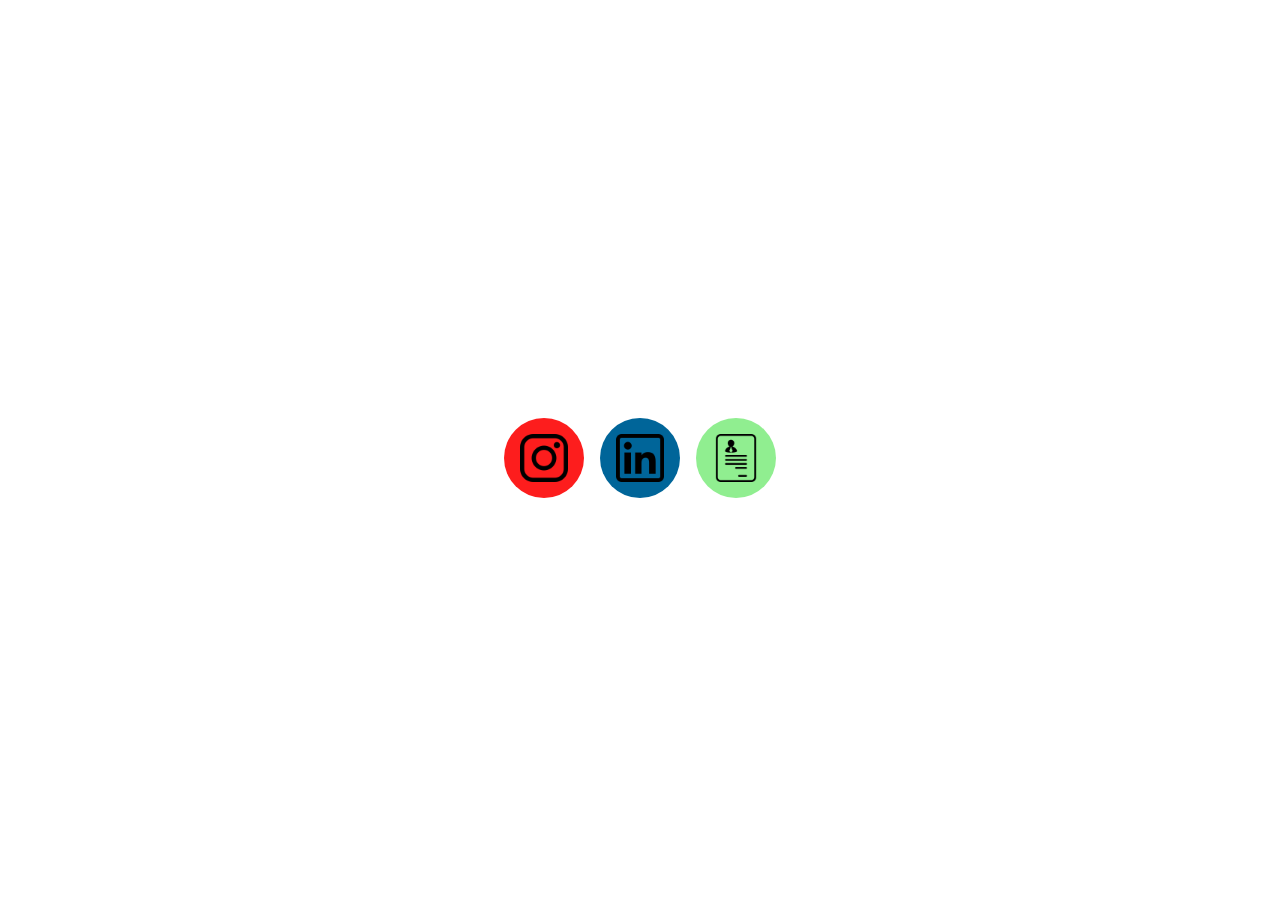
<file: e.html>
<html lang="en">
<head>
	<meta charset="UTF-8">
	<title>Document</title>
	<link rel="stylesheet" href="e.css">
	<script src="e.js"></script>
</head>

<body>
        <div class="social-icons">
                
                <a class="social-icon social-icon--instagram" href="https://www.instagram.com/shp.jpg/">
                  <i class="fa fa-instagram"></i>
                  <div class="tooltip">Instagram</div>
                </a>
                <a class="social-icon social-icon--linkedin" href="https://www.linkedin.com/in/srihp/">
                        
                  <i class="fa fa-linkedin"></i>
                  <div class="tooltip">LinkedIn</div>
                </a>
                <a class="social-icon social-icon--facebook" href="Resume.pdf" download>
                  <i class="fa fa-facebook"></i>
                  <div class="tooltip">Resume</div>
                </a>
              </div>

</body>
        
        
</html>
</file>
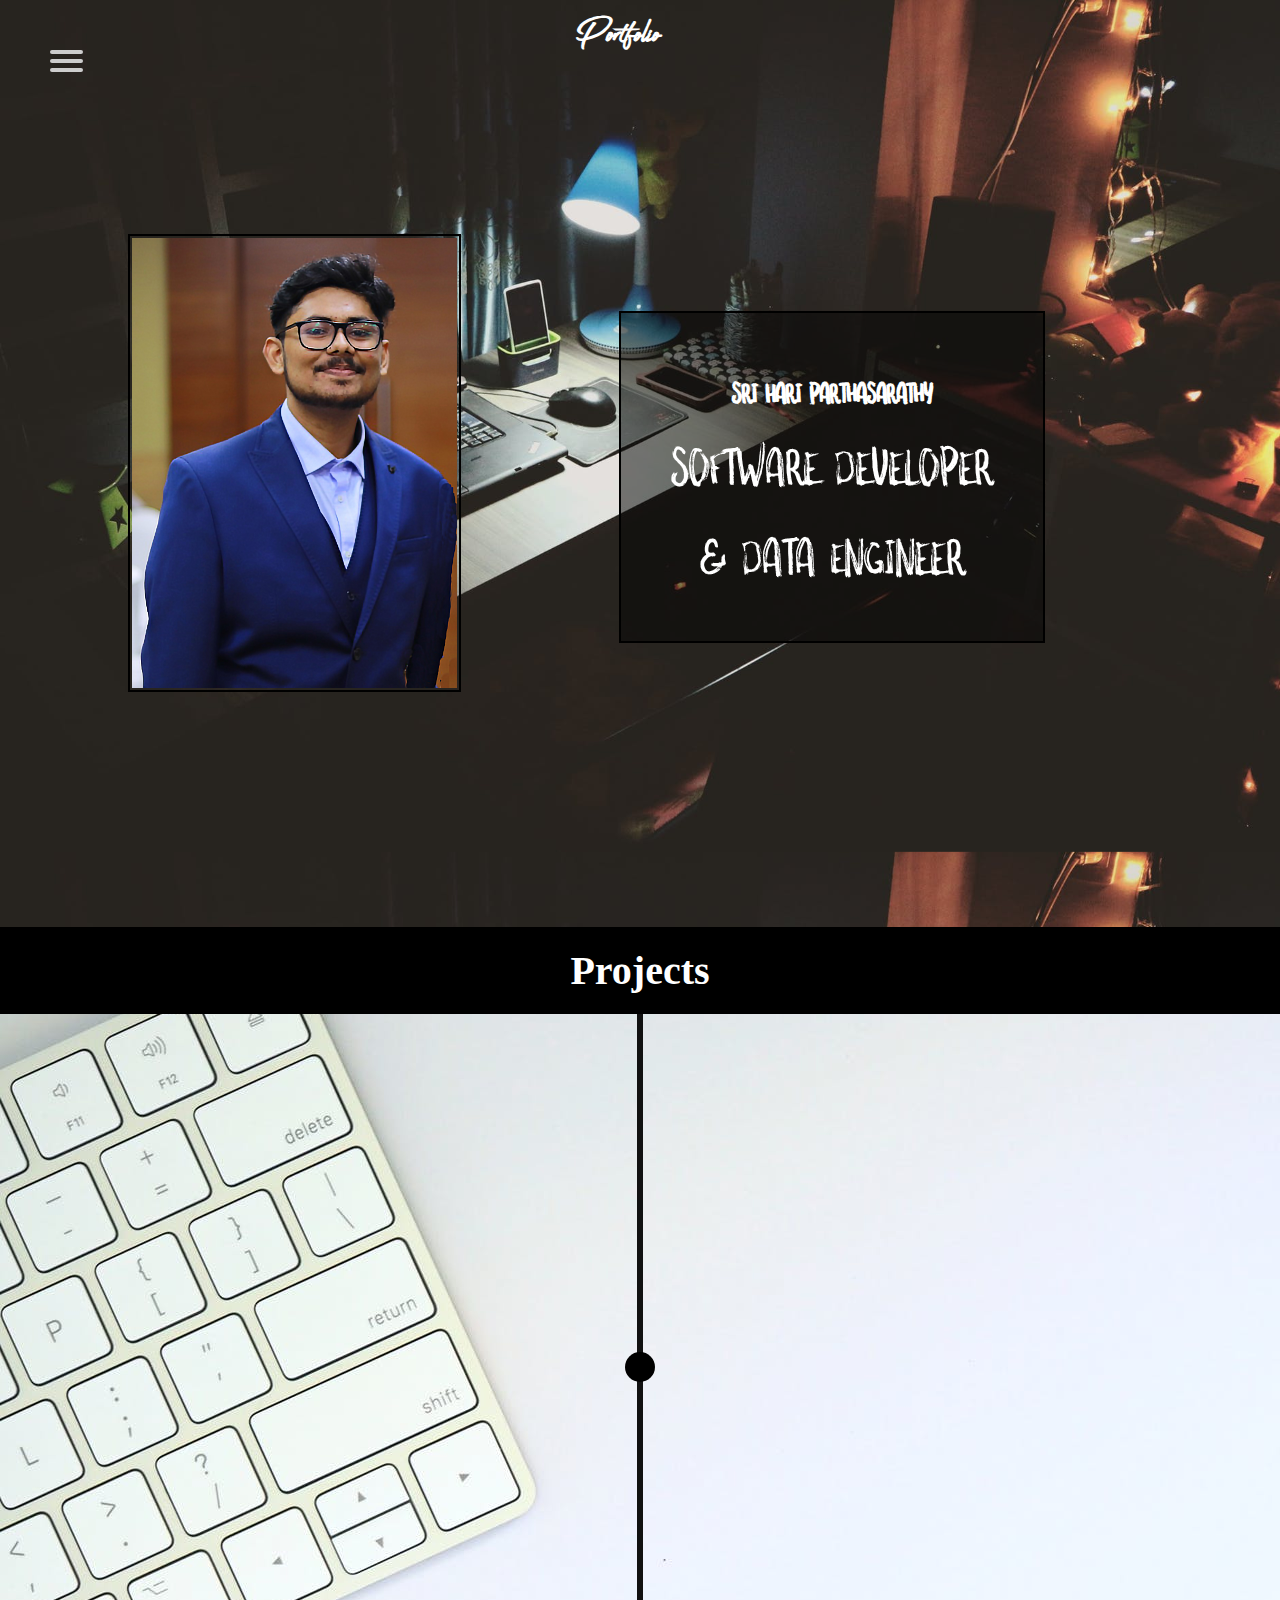
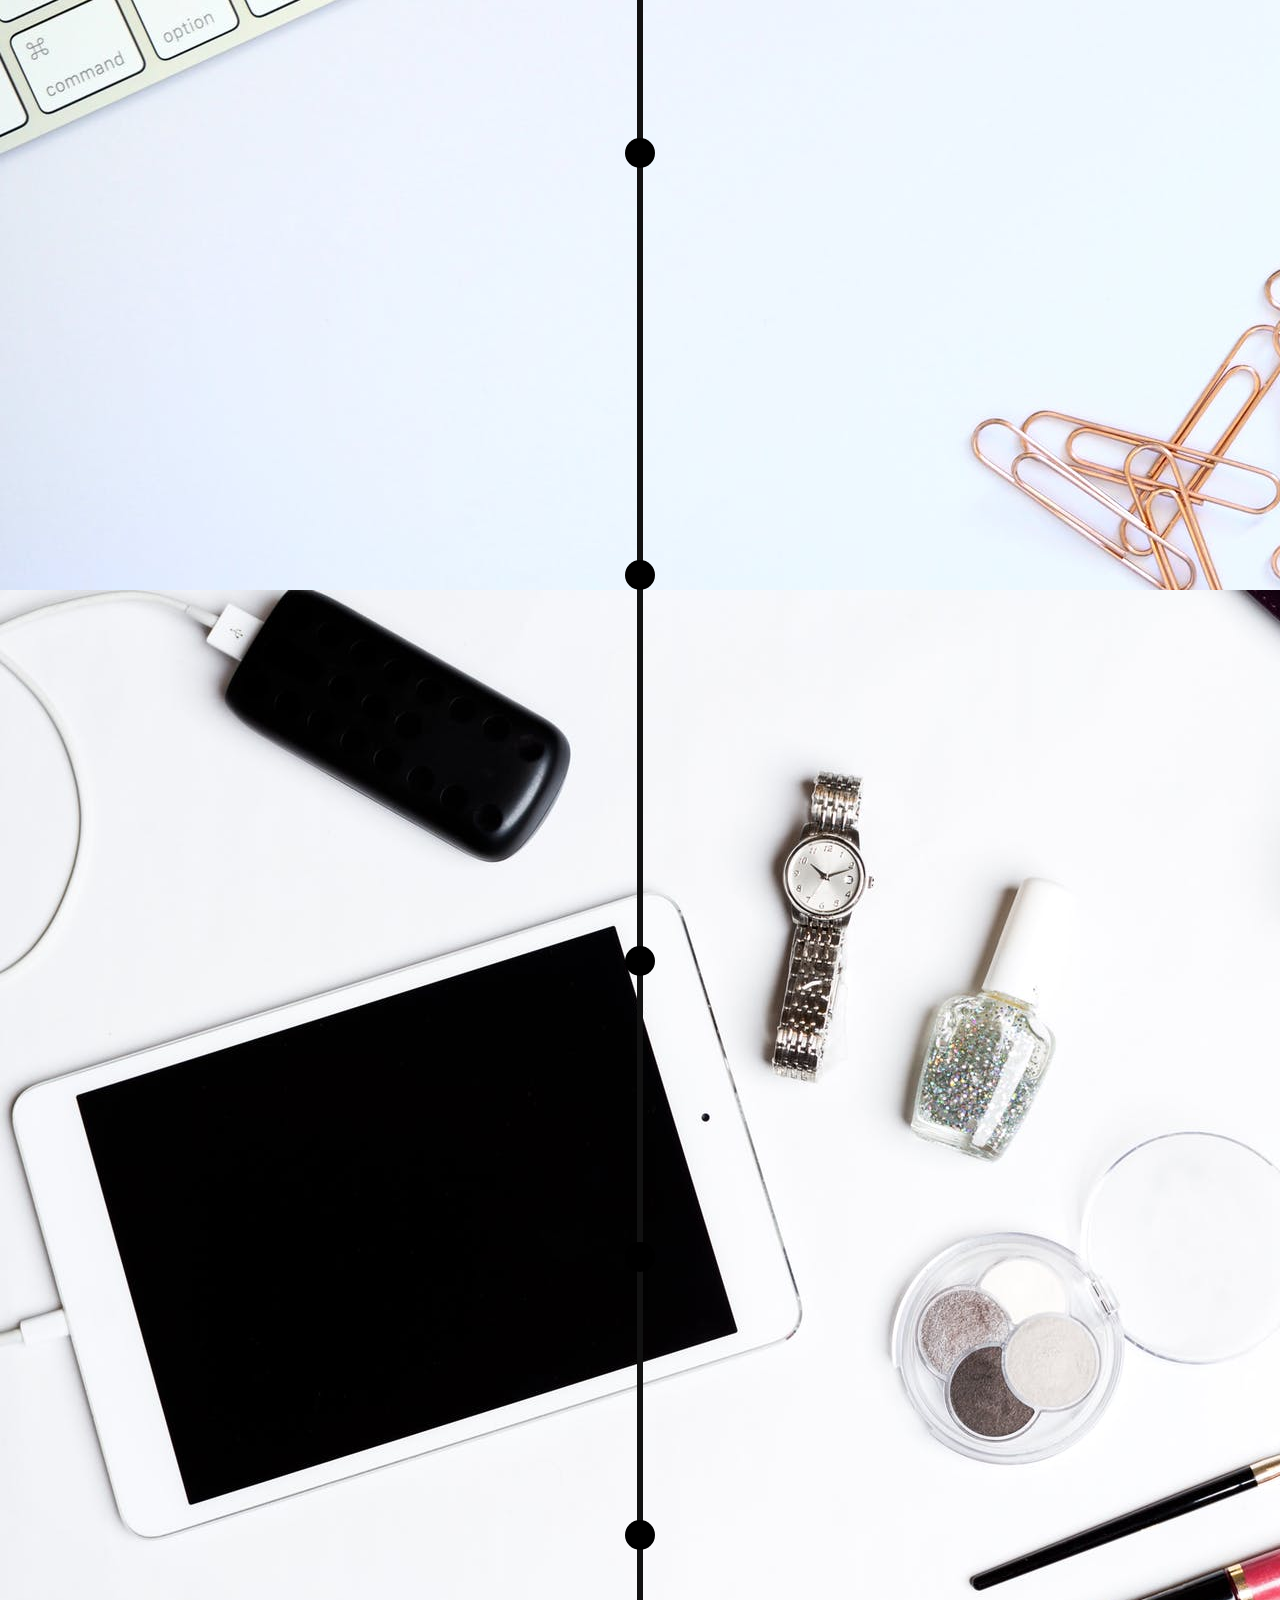
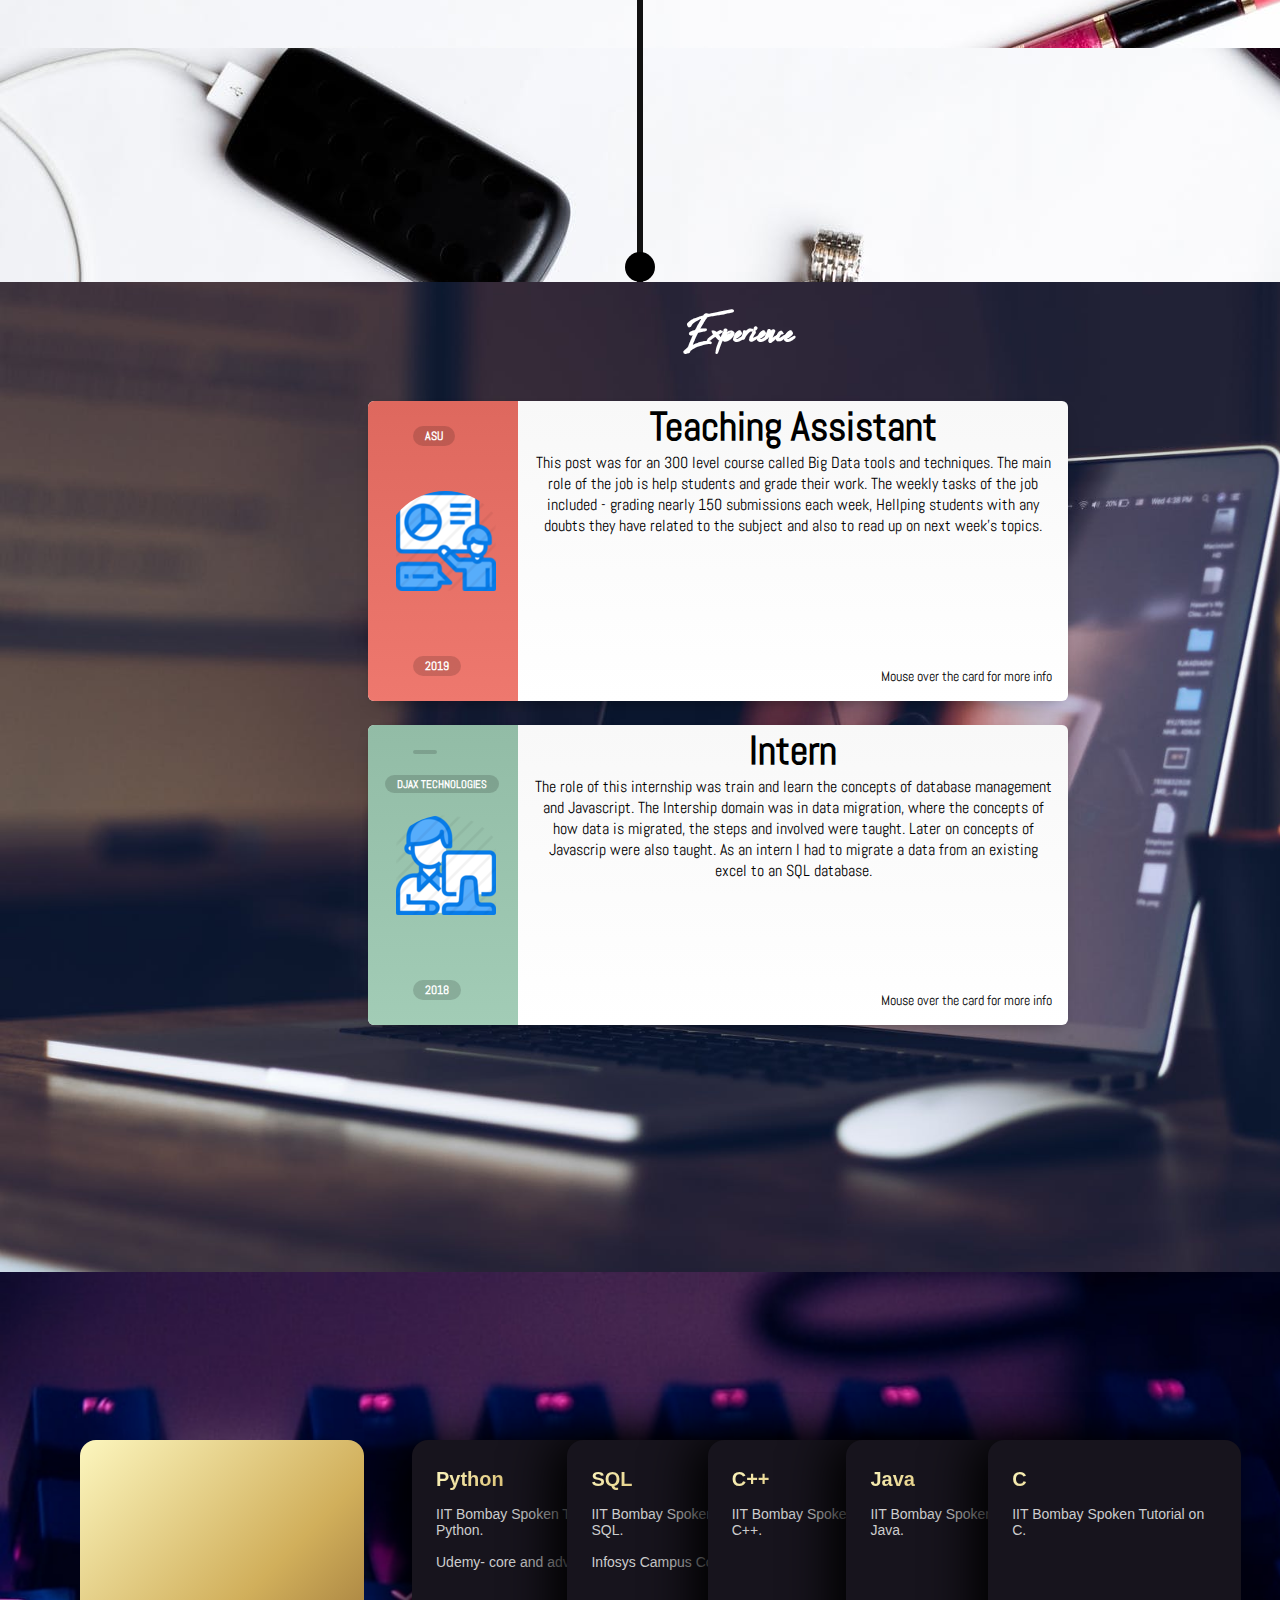
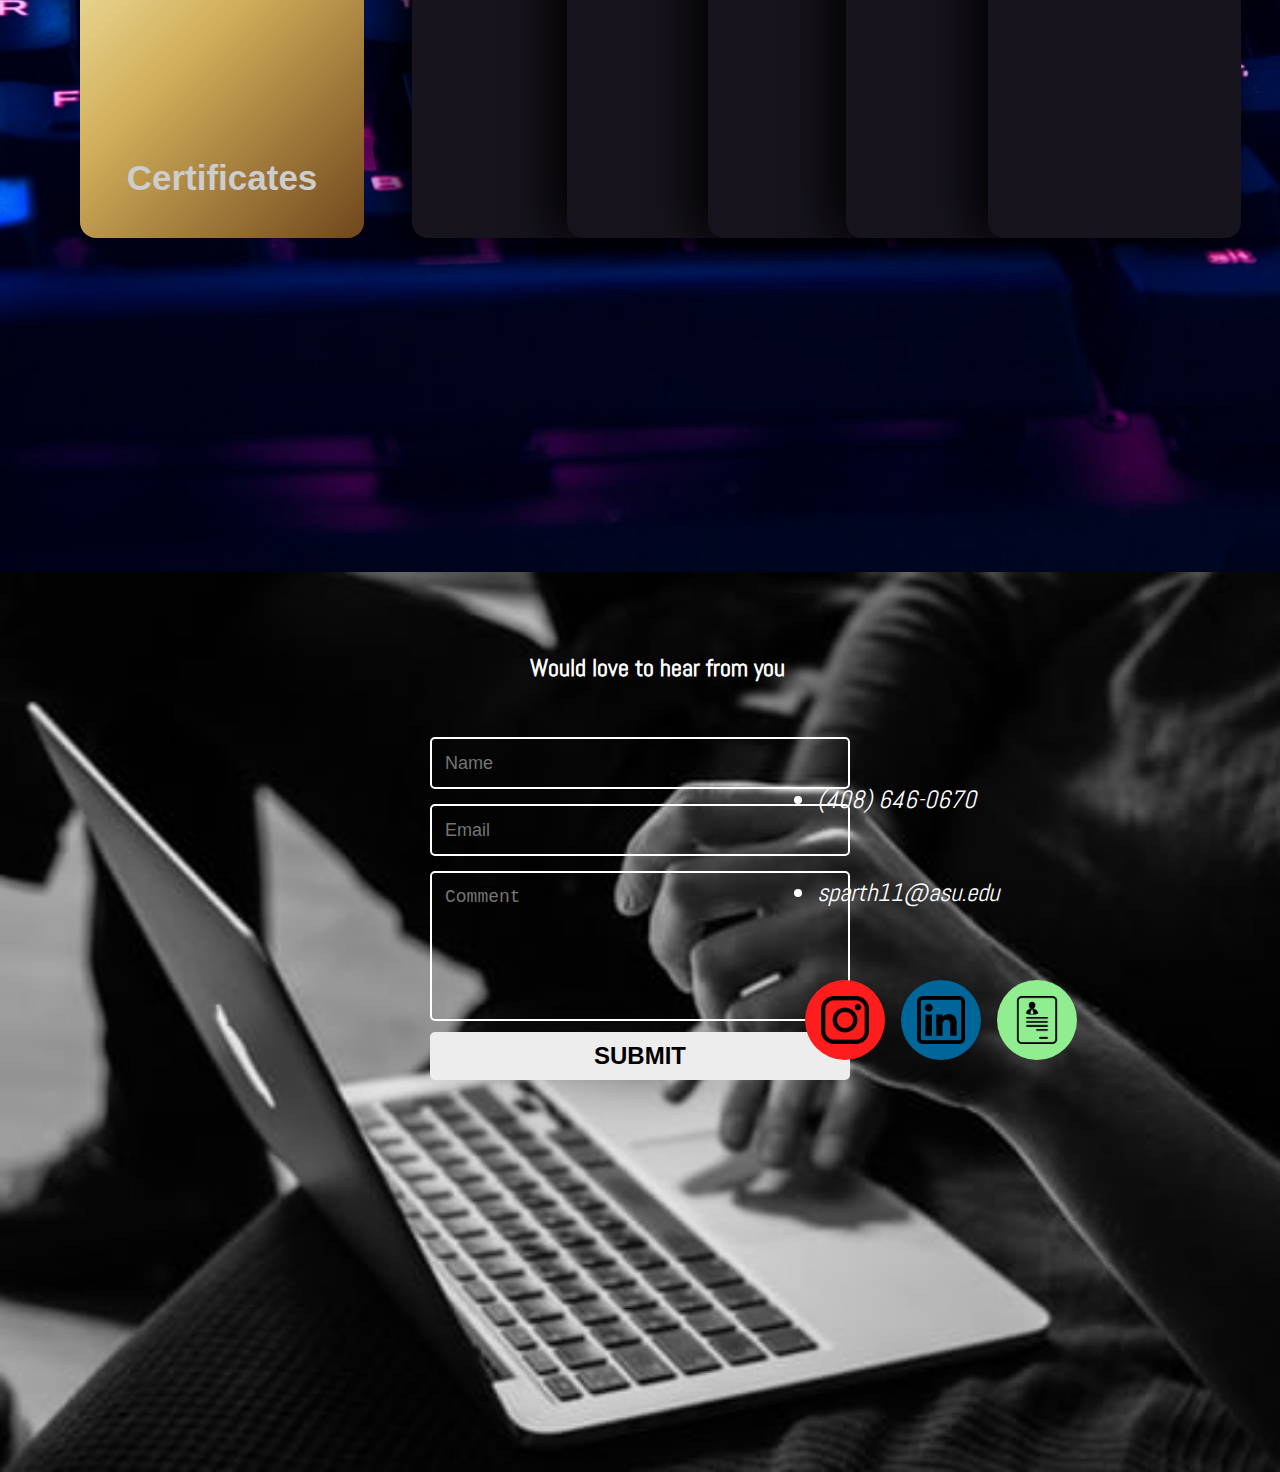
<file: second.html>
<html lang="en">
<head>
	<meta charset="UTF-8">
	<title>Document</title>
	<link rel="stylesheet" href="home.css">
	<script src="home.js"></script>
</head>

<body> 

	<div id=home>
		<nav role="navigation">
				<div id="menuToggle">
				  <!--
				  A fake / hidden checkbox is used as click reciever,
				  so you can use the :checked selector on it.
				  -->
				  <input type="checkbox" />
				  
				  <!--
				  Some spans to act as a hamburger.
				  
				  They are acting like a real hamburger,
				  not that McDonalds stuff.
				  -->
				  <span></span>
				  <span></span>
				  <span></span>
				  
				  <!--
				  Too bad the menu has to be inside of the button
				  but hey, it's pure CSS magic.
				  -->
				  <ul id="menu">
					<a href="#home" id=h>Home</a>
					<a href="#projects" id=p1>Projects</a>
					<a href="#experience" id=p2>Experience</a>
					<a href="#Certificates" id=c2>Certificates</a>
					<a href="#Contact" id=c>Contact</a>
	
				  </ul>
				</div>
			  </nav>

	<div id="logo">
			<h1> Portfolio</h1>
		</div>

	<div id=bg>
		
	</div>
  <section class="page1">
	  
	  		<div class=potrait>
				  <img src="potrait.jpg">
			  </div>
			<div class="details">
			<h1 class="m1">Sri Hari Parthasarathy</h1>
				<p class= "sub1">Software Developer<br>& Data Engineer
          	  	</p>	
			</div>
			
		</section>
		<div id="log">
		
		</div>
	</div>

	<div id="projects">

	<section class="intro">
		<div class="container">
			<h1>Projects </h1>
		</div>
	</section>

				<section class="timeline">
						<ul>
						  <li>
							<div> 
							  <b><u>Data Analysis Project</b></u>&nbsp;(2019)<br><br>
							  Done using: AWS' EMR, AWS' S3 & Tableau.<br><br>
							  Aim : To process a large data set using cloud technologies.<br><br>
							  Description : Downloaded a dataset of nearly 1.6 GB on the staticstics of bike riders in chicago. 
							  Uploaded this dataset into S3 and processed it using the EMR cluster. Once the result was available, 
							  it was visulaized by using Tableau.<br><br>
							  Knowledge gained : <br>
							  1) Concepts of AWS.<br>
							  2) Operating on S3 storage.<br>
							  3) Operating on EMR cluster.<br>
							  4) Operating on Tableau.
							

							</div>
						  </li>
						  <li>
							<div>
									<b><u>Solar panel performance project</b></u>&nbsp;(2019)<br>
									Done using: Python and Excel.<br><br>
							  		Aim : To process the test result of solar module and find its performance metrics.<br><br>
									  Description : Once the solar module is tested in the lab, a set of curves are obtained. The curves are then converted
									  into an excel workbook. Using Python's Pandas library the excel is read and the values are retrived which are later
									  processed using the sklearn and numpy libraries. A UI was built using the tkinter library.<br><br>
							  		Knowledge gained : <br>
							  		1) Data processing using Python.<br>
							  		2) Using Sklearn and Numpy.<br>
							  		3) Using Pandas.<br>
							  		4) Developing UI in python using tkinter.

							</div>
						  </li>
						  <li>
							<div>
									<b><u>Kidney stone prediction project</b></u>&nbsp;(2019)<br>
									Done using: Python.<br><br>
							  		Aim : To process a medical dataset, to train the system to predict kideny problems in new patients.<br><br>
									  Description : A medical dataset of many patients were fed using the pandas library to train the system. 
									  Initially the dataset is normalised and then the data is used to train the system using the sklearn modules.
									  Once normalised the system is tested with the remaining dataset. Post this, when a new user data is provided to the system, 
									  the system is capable of predicting weather the new patient will have a kidney stone or not. This is visualized using libraries such
									  as seaborn, pyplot.<br><br>
							  		Knowledge gained : <br>
							  		1) Machine Learning using Python.<br>
							  		2) Using Sklearn and Numpy.<br>
							  		3) Using Pandas.<br>
							  		4) Using Seaborn.

							</div>
						  </li>
				<div id = second>
						  <li>
							<div>
									<b><u>Online Travel Project</b></u>&nbsp;(2018)<br>
									Done using: HTML5, CSS3, JavaScript and PHP.<br><br>
							  		Aim : To develop an online webiste to host content related to travellers.<br><br>
									  Description : Developed a HTML webiste that hosted photos and content, that allowed user interaction
									  in the form of comments. PHP functions were used to make the website run dynamically by having a user and
									  an admin login page. that updated the comments dynamically. CSS was used for styling the web page, JavaScript
									  was used to provide enhanced functionallities. <br><br>
							  		Knowledge gained : <br>
							  		1) Building webpages.<br>
							  		2) Using HTML5<br>
							  		3) Using CSS3<br>
									4) Using PHP<br>
									5) Using JavaScript
  
							</div>
						  </li>
						  <li>
							<div>
									<b><u>Bank Management Project</b></u>&nbsp;(2017)<br>
									Done using: Python and SQLite.<br><br>
							  		Aim : To develop an application that replicates the function of a bank.<br><br>
									  Description : Developed a Python application that allowed the user to access and perform process on their accounts
									  which were then shown in the back-end database. The functionalities of the database were done through SQLite. <br><br>
							  		Knowledge gained : <br>
							  		1) Developing in Python<br>
							  		2) Using SQLite<br>

							</div>
						  </li>
						  <li>
							<div>

							  <b><u>Olympic Ring Animation Project</b></u>&nbsp;(2017)<br>
							  		Done using: Opengl and C.<br><br>
							  		Aim : To develop an animation in C.<br><br>
									Description : Developed an animation of an olympic ring using C and the Opengl libraries.
									All the ring properties were done using Opengl <br><br>
									Knowledge gained : <br>
							  		1) Developing in C<br>
							  		2) Using Opengl<br>
							  

							</div>
						  </li>
						  <li>
							<div>

							  <b><u>Movie Database Management</b></u>&nbsp;(2017)<br>
							  Done using: C++ and SQLite<br><br>
							  		Aim : To develop an application that allows the user to interact with a back-end database<br><br>
									  Description : Developed a C++ application that allowed the user to access the database, perform operations on the 
									  data such as Enter new data, Update existing data, View data, Delete existing data and so on. The back-end database was 
									  developed using SQLlite. <br><br>
							  		Knowledge gained : <br>
							  		1) Developing in C++<br>
							  		2) Using SQLite<br>

							</div>
						  </li>
						</div>	
						  
	        </ul>
			</section>
		</p>
	
	</div>

	
	<div id="experience">
		<h1 id=exp>Experience</h1>

		<div class="center">

			<div class="card">
				<div class="additional">
					<div class="user-card">
						<div class="level center">
							ASU
						</div>
						<div id=i1><img src="ta.png"></div>
						<div class="points center">
							2019
						</div>
						  
					</div>
					<div class="more-info">
						<h1>Teaching Assistant</h1>
						<div class="coords">
							<span>Arizona State University<br>Currently Working</span>
						  </div>
						  <div class="coords">
							<span>Mesa, USA</span>
						  </div>
						  <div>
								<br><div id= kg2>Knowledge gained : </div><div id=desc2>Big Data Processing and Analysis and Mangement skills</div>
								<br><div id= kg3>Domain : </div><div id=desc3>Big Data</div>
							</div>
						</div>
					  </div>
					  <div class="general">
						<h1>Teaching Assistant</h1>
						<p> This post was for an 300 level course called Big Data tools and techniques. The main role of the job is help students 
							and grade their work. The weekly tasks of the job included - grading nearly 150 submissions each week, Hellping students with
							any doubts they have related to the subject and also to read up on next week's topics.
			
						</p>
						<span class="more">Mouse over the card for more info</span>
					  </div>
					</div>
				  
					<div class="card green">
					  <div class="additional">
						<div class="user-card">
						  <div class="level center">
							<div id=dj>Djax Technologies</div>
						  </div>
						  <div id=i2><img src="intern.png"></div>
						  <div class="points center">
							2018
						  </div>
					</div>
						<div class="more-info">
						  <h1>Intern</h1>
						  <div class="coords">
							<span>Djax Technologies <br> July 2018 - August 2018</span>
						  </div>
						  <div class="coords">
							
							<span>Bangalore,India</span>
						  </div>
						  <div>
							  <br><div id= kg>Knowledge gained : </div><div id=desc>Data Migration</div>
							  <br><div id= kg1>Domain : </div><div id=desc1>Database Management and Javascript</div>
						  </div>
						</div>
					  </div>
					  <div class="general">
						<h1>Intern</h1>
						<p>The role of this internship was train and learn the concepts of database management and Javascript. The Intership domain
							was in data migration, where the concepts of how data is migrated, the steps and involved were taught. Later on concepts of Javascrip
							were also taught. As an intern I had to migrate a data from an existing excel to an SQL database.
						</p>
						<span class="more">Mouse over the card for more info</span>
					  </div>
					</div>
				  
				</div>
				  
				  
	</div>

	<div id="Certificates">

		<div class="row">
							<div class="section-categories">
						
							<header class="categories-header">
								<h1>
									 Certificates
								</h1>
						
						
							</header>
						
							<div class="mini-card-grid">

									<div class="mini-card">
											<div class="mini-card-title">
								
												<h2 class="">
													Python
												</h2>
											</div>
								
											<div class="mini-card-description">
												IIT Bombay Spoken Tutorial on Python.<br><br>
												Udemy- core and advanced python.
											</div>
										</div>
						
								<div class="mini-card">
										<div class="mini-card-title">
						
											<h2 class="">
												SQL
											</h2>
										</div>
						
										  <div class="mini-card-description">
											  IIT Bombay Spoken Tutorial on SQL.<br><br>
											  Infosys Campus Connect Program.
										  </div>
								</div>
						
								<div class="mini-card">
									<div class="mini-card-title">
						
										<h2 class="">
											C++
										</h2>
									</div>
						
									<div class="mini-card-description">
										IIT Bombay Spoken Tutorial on C++.
									</div>
								</div>
						
								<div class="mini-card">
									<div class="mini-card-title">
						
										<h2 class="">
											Java
										</h2>
									</div>
						
									<div class="mini-card-description">
										IIT Bombay Spoken Tutorial on Java.
									</div>
								</div>

								<div class="mini-card">
										<div class="mini-card-title">
							
											<h2 class="">
												C
											</h2>
										</div>
							
										<div class="mini-card-description">
											IIT Bombay Spoken Tutorial on C.<br><br>
											
										</div>
									</div>
						
								
						
							</div>
						
						</div>
						
						</div>
					
		
		</div>

		<div id="Contact">
			<div id=cd>
				<h2>
					Would love to hear from you
				</h2>
				
			</div>
			<br><br><br><br>	
			<form action="POST" data-netlify="true">      
				<input name="name" type="text" class="feedback-input" placeholder="Name" />   
				<input name="email" type="text" class="feedback-input" placeholder="Email" />
				<textarea name="text" class="feedback-input" placeholder="Comment"></textarea>
				<input type="submit" value="SUBMIT"/>
			</form>

			<div id="cl">
			<ul class="contact-list">
               
                <br><br>
                <li class="list-item"><i class="fa fa-phone fa-2x"><span class="contact-text phone"><a href="tel:1-408-646-0670" title="Give me a call">(408) 646-0670</a></span></i></li>
                <br><br>
                <li class="list-item"><i class="fa fa-envelope fa-2x"><span class="contact-text gmail"><a href="mailto:sparth11@email.asu.edu" title="Send me an email">sparth11@asu.edu</a></span></i></li>
                
			</ul>
			<br><br>
			<div class="social-icons">
                
                <a class="social-icon social-icon--instagram" href="https://www.instagram.com/shp.jpg/">
                  <i class="fa fa-instagram"></i>
                  <div class="tooltip">Instagram</div>
                </a>
                <a class="social-icon social-icon--linkedin" href="https://www.linkedin.com/in/srihp/">
                        
                  <i class="fa fa-linkedin"></i>
                  <div class="tooltip">LinkedIn</div>
                </a>
                <a class="social-icon social-icon--facebook" href="Resume.pdf" download>
                  <i class="fa fa-facebook"></i>
                  <div class="tooltip">Resume</div>
                </a>
              </div>

		
	</div>


	</body>
</html>
</file>
<file: e.css>
/* Demo */
body {
  display: flex;
  align-items: center;
  justify-content: center;
  min-height: 100vh;
}
/* Color Variables */
/* Social Icon Mixin */
/* Social Icons */
.social-icons {
  display: flex;
}
.social-icon {
  display: flex;
  align-items: center;
  justify-content: center;
  position: relative;
  width: 80px;
  height: 80px;
  margin: 0 0.5rem;
  border-radius: 50%;
  cursor: pointer;
  font-family: "Helvetica Neue", "Helvetica", "Arial", sans-serif;
  font-size: 2.5rem;
  text-decoration: none;
  transition: all 0.15s ease;
}
.social-icon:hover {
  color: #fff;
}
.social-icon:hover .tooltip {
  visibility: visible;
  opacity: 1;
  transform: translate(-50%, -150%);
}
.social-icon:active {
  box-shadow: 0px 1px 3px rgba(0, 0, 0, 0.5) inset;
}
.social-icon--linkedin {
  background: #006599;
  background-image: url("ln.png");
  background-size: 60%;
  background-position: center;
  background-repeat: no-repeat;
  color: #fff;
}
.social-icon--linkedin .tooltip {
  background: #006599;
  color: currentColor;
}
.social-icon--linkedin .tooltip:after {
  border-top-color: #006599;
}

.social-icon--facebook {
  background: lightgreen;
  background-image: url("re.png");
  background-size: 60%;
  background-position: center;
  background-repeat: no-repeat;
  color: #fff;
}
.social-icon--facebook .tooltip {
  background: lightgreen;
  color: currentColor;
}
.social-icon--facebook .tooltip:after {
  border-top-color: lightgreen; 
}
.social-icon--instagram {
  background:#FD1D1D;
  background-image: url("in.png");
  background-size: 60%;
  background-position: center;
  background-repeat: no-repeat;
  color: #fff;
}
.social-icon--instagram .tooltip {
  background: #FD1D1D;
  color: currentColor;
}
.social-icon--instagram .tooltip:after {
  border-top-color: #FD1D1D ;
}

.social-icon i {
  position: relative;
  top: 1px;
}
/* Tooltips */
.tooltip {
  display: block;
  position: absolute;
  top: 0;
  left: 50%;
  padding: 0.8rem 1rem;
  border-radius: 40px;
  font-size: 0.8rem;
  font-weight: bold;
  opacity: 0;
  pointer-events: none;
  text-transform: uppercase;
  transform: translate(-50%, -100%);
  transition: all 0.3s ease;
  z-index: 1;
}
.tooltip:after {
  display: block;
  position: absolute;
  bottom: 1px;
  left: 50%;
  width: 0;
  height: 0;
  content: "";
  border: solid;
  border-width: 10px 10px 0 10px;
  border-color: transparent;
  transform: translate(-50%, 100%);
}
</file>
<file: home.css>
@import url(https://fonts.googleapis.com/css?family=Montserrat:400,700);

@font-face{
	src:url('somethingwild-Regular.ttf');
	font-family: 'custom';

}
@font-face{
	src:url('Abuget.ttf');
	font-family: 'custom1';

}
@font-face{
	src:url('Abel-Regular.ttf');
	font-family: 'abel';

}

*{
	margin: 0px;
	padding: 0px;
}

body {
	font-family: custom;
	background-image: url(background.jpg);
  background-size: cover;
  
}
#logo
{
	position: absolute;
	top:0%;
	right:0%;
	font:25px;
	color: White;
}

body
{
  margin: 0;
  padding: 0;
  
  /* make it look decent enough */
  background: #232323;
  color: #cdcdcd;
  font-family: "Avenir Next", "Avenir", sans-serif;
}

#home
{
  background-image: url(background.jpg);
  background-size: 100%;
	  display: block;
    position: relative;
    color: black;
    overflow: hidden;
    z-index: 1;
    overflow: hidden;
}
#menuToggle
{
  display: block;
  position: relative;
  top: 50px;
  left: 50px;
  
  z-index: 1;
  
  -webkit-user-select: none;
  user-select: none;
}

#menuToggle a
{
  text-decoration: none;
  color: #232323;
  
  transition: color 0.3s ease;
}

#menuToggle a:hover
{
  color: tomato;
}


#menuToggle input
{
  display: block;
  width: 40px;
  height: 32px;
  position: absolute;
  top: -7px;
  left: -5px;
  
  cursor: pointer;
  
  opacity: 0; 
  z-index: 2; 
  
  -webkit-touch-callout: none;
}

#menuToggle span
{
  display: block;
  width: 33px;
  height: 4px;
  margin-bottom: 5px;
  position: relative;
  
  background: #cdcdcd;
  border-radius: 3px;
  
  z-index: 1;
  
  transform-origin: 4px 0px;
  
  transition: transform 0.5s cubic-bezier(0.77,0.2,0.05,1.0),
              background 0.5s cubic-bezier(0.77,0.2,0.05,1.0),
              opacity 0.55s ease;
}

#menuToggle span:first-child
{
  transform-origin: 0% 0%;
}

#menuToggle span:nth-last-child(2)
{
  transform-origin: 0% 100%;
}

#menuToggle input:checked ~ span
{
  opacity: 1;
  transform: rotate(45deg) translate(-2px, -1px);
  background: #232323;
}

#menuToggle input:checked ~ span:nth-last-child(3)
{
  opacity: 0;
  transform: rotate(0deg) scale(0.2, 0.2);
}

#menuToggle input:checked ~ span:nth-last-child(2)
{
  transform: rotate(-45deg) translate(0, -1px);
}

#menu
{
  position: absolute;
  width: 800px;
  height: 5%;
  margin: -100px 0 0 -50px;
  padding: 50px;
  padding-top: 125px;
  
  background: #ededed;
  list-style-type: none;
  -webkit-font-smoothing: antialiased;
  
  transform-origin: 0% 0%;
  transform: translate(-100%, 0);
  
  transition: transform 0.5s cubic-bezier(0.77,0.2,0.05,1.0);
}

#menu li
{
  padding: 10px 0;
  font-size: 22px;
}

#menuToggle input:checked ~ ul
{
  transform: none;
}

#h{
	position: absolute;
	font-family: custom1;
	font-size: 25px;
	top:38%;
	left:20%;
}

#p1{
	position: absolute;
	font-family: custom1;
	font-size: 25px;
	top:38%;
	left:30%;
}

#p2{
	position: absolute;
	font-family: custom1;
	font-size: 25px;
	top:38%;
	left:40%;
}

#c2{
	position: absolute;
	font-family: custom1;
	font-size: 25px;
	top:38%;
	left:50%;
}

#c{
	position: absolute;
	font-family: custom1;
	font-size: 25px;
	top:38%;
	left:60%;
}

#p3{
	position: absolute;
	font-family: custom1;
	font-size: 25px;
	top:38%;
	left:70%;
}

#bg{
	background-image: url(background.jpg);
    background-size: cover;
}

.page1 {
	
	-webkit-background-size: cover;
	background-size: cover;
	height: 100vh;
	position: relative;
}
.details {
	font-family: 'custom', sans-serif;
	color:white;
	position: absolute;
	top: 50%;
	left: 65%;
  transform: translate(-50%,-50%);
  font-size: 75;
	text-align: center;
	font-weight: 100;
	padding: 50px;
  border: 2px solid black;
  background: rgba(1.0, 1.0 , 1.0, 0.5);
	
}

#logo{
    position: absolute;
    font-family: custom1;
    font-size:25px;
    left:45%;
    top:10px;
	z-index: 1;
	color: White;
}



.potrait img{
	position: absolute;
	top: 23%;
	left: 10%;
	width: 50%x;
	height: 50%;
	padding: 2px;
	border: 2px solid black;
}

#projects
{
    background-image: url(projects.jpeg);
    display: block;
    font-family: desc;
    position: relative;
    top:0%;
    left:0%;
    color: white;
    width: 30vh 20vh;
    z-index: 1;
}

#experience{
    display: block;
    font-family: desc;
    position: relative;
    top:20vh;
    left:20%;
    color: black;
    width: 30vh 20vh;
    z-index: 1;
}

#first{
  color:black;
  position: relative;
  top: 20%;
  left: 20%
}




.container {
  width: 90%;
  max-width: 1200px;
  margin: 0 auto;
  text-align: center;
}

h1 {
  font-size: 2.5rem;
}


/* TIMELINE
–––––––––––––––––––––––––––––––––––––––––––––––––– */

.intro {
  background: black;
  padding: 20px 0;
}

.timeline ul li {
  list-style-type: none;
  position: relative;
  width: 6px;
  margin: 0 auto;
  padding-top: 50px;
  background: #111;
}

.timeline ul li::after {
  content: '';
  position: absolute;
  left: 50%;
  bottom: 0;
  transform: translateX(-50%);
  width: 30px;
  height: 30px;
  border-radius: 50%;
  background: inherit;
}

.timeline ul li div {
  position: relative;
  bottom: 0;
  width: 500px;
  padding: 15px;
  background: #F45B69;
}

.timeline ul li div::before {
  content: '';
  position: absolute;
  bottom: 7px;
  width: 0;
  height: 0;
  border-style: solid;
}

.timeline ul li:nth-child(odd) div {
  left: 45px;
}

.timeline ul li:nth-child(odd) div::before {
  left: -15px;
  border-width: 8px 16px 8px 0;
  border-color: transparent #F45B69 transparent transparent;
}

.timeline ul li:nth-child(even) div {
  left: -575px;
}

.timeline ul li:nth-child(even) div::before {
  right: -15px;
  border-width: 8px 0 8px 16px;
  border-color: transparent transparent transparent #F45B69;
}

.timeline ul li::after {
    background: black;
    transition: background .5s ease-in-out;
  }
   
  .timeline ul li.in-view::after {
    background: #F45B69;
  }
   
  .timeline ul li div {
    visibility: hidden;
    opacity: 0;
    transition: all .5s ease-in-out;
  }
   
  .timeline ul li:nth-child(odd) div {
    transform: translate3d(200px,0,0);
  }
   
  .timeline ul li:nth-child(even) div {
    transform: translate3d(-200px,0,0);
  }
   
  .timeline ul li.in-view div {
    transform: none;
    visibility: visible;
    opacity: 1;
  }

  #exp{
    position: relative;
    top:20;
    left:685;
    font-family: custom1;
    color:white;
    font-size: 50px;;
  }

#second{
  background-image: url(projects1.jpeg);
  overflow: hidden;
}

#experience{
  height:110%;
  width:100%;
  left:0;
  top:0;
  background-image: url(exp.jpeg);
  background-size: cover;
  overflow: hidden;
  
}

.center {
  position: absolute;
  top:50;
  left: 5%;
  
}

.card {
  width: 700px;
  height: 300px;
  background-color: #fff;
  background: linear-gradient(#f8f8f8, #fff);
  box-shadow: 0 8px 16px -8px rgba(0,0,0,0.4);
  border-radius: 6px;
  
  margin: 1.5rem;
  text-align: center;
  position: relative;
  top:45;
  left:280;
  font-family: abel;
  overflow: hidden;
}

.card h1 {
  text-align: center;
}

.card .additional {
  position: absolute;
  width: 150px;
  height: 100%;
  background: linear-gradient(#dE685E, #EE786E);
  transition: width 0.4s;
  overflow: hidden;
  z-index: 2;
}

.card.green .additional {
  background: linear-gradient(#92bCa6, #A2CCB6);
}


.card:hover .additional {
  width: 100%;
  border-radius: 0 5px 5px 0;
}

.card .additional .user-card {
  width: 150px;
  height: 100%;
  position: relative;
  float: left;
}

.card .additional .user-card::after {
  content: "";
  display: block;
  position: absolute;
  top: 10%;
  right: -2px;
  height: 80%;
  border-left: 2px solid rgba(0,0,0,0.025);
}
#dj{
  
  color: #fff;
  text-transform: uppercase;
  font-size: .95em;
  font-weight: bold;
  background: rgba(0,0,0,0.15);
  padding: 0.125rem 0.75rem;
  border-radius: 100px;
  white-space: nowrap;
  position: absolute;
  top:25;
  left:-28;
}

.card .additional .user-card .level,
.card .additional .user-card .points {
  top: 15%;
  color: #fff;
  text-transform: uppercase;
  font-size: 0.75em;
  font-weight: bold;
  background: rgba(0,0,0,0.15);
  padding: 0.125rem 0.75rem;
  border-radius: 100px;
  white-space: nowrap;
  align-self: center;
  position: absolute;
  top:25;
  left:45;
}

.card .additional .user-card .points {
  top: 85%;
}

.card .additional .user-card svg {
  top: 50%;
}

.card .additional .more-info {
  width: 300px;
  float: left;
  position: absolute;
  left: 150px;
  height: 100%;
}

.card .additional .more-info h1 {
  color: #fff;
  margin-bottom: 0;
}

.card.green .additional .more-info h1 {
  color: #224C36;
}

.card .additional .coords {
  margin: 0 1rem;
  color: #fff;
  font-size: 1rem;
}

.card.green .additional .coords {
  color: #325C46;
}

.card .additional .coords span + span {
  float: right;
}



#kg{
    position: absolute;
    top:42%;
    right:45%;
    font-size:20px;
    color: #224C36;
}
#desc{

    position: absolute;
    top:42.5%;
    left: 57%;
    font-size:17px;
    color: #325C46;

}

#kg1{
    position: absolute;
    top:62%;
    left:6%;
    font-size:20px;
    color: #224C36;
}
#desc1{

    position: absolute;
    top:62.5%;
    left: 20%;
    font-size:17px;
    color: #325C46;

}

#kg2{
    position: absolute;
    top:42%;
    right:45%;
    font-size:20px;
    color: white;
}
#desc2{

    position: absolute;
    top:42.5%;
    left: 55%;
    font-size:17px;
    color: white;

}

#kg3{
    position: absolute;
    top:72%;
    left:6%;
    font-size:20px;
    color: white;
}
#desc3{

    position: absolute;
    top:72.5%;
    left: 30%;
    font-size:17px;
    color: white;

}
.card .general {
  width: 550px;
  height: 100%;
  position: absolute;
  top: 0;
  right: 0;
  z-index: 1;
  box-sizing: border-box;
  padding: 1rem;
  padding-top: 0;
}

.card .general .more {
  position: absolute;
  bottom: 1rem;
  right: 1rem;
  font-size: 0.9em;
}


#i1 {
    border-radius:100%; 
    position: absolute;
    top:30%;
    left:10%;
    height: 125px;
    width:125px; 
	
	overflow:hidden;
	 
}

#i2 {
	border-radius:100%; 
    position: absolute;
    top:30%;
    left:10%;
    height: 125px;
    width:125px; 
	
	overflow:hidden; 
}

::after,
::before {
  -webkit-box-sizing: border-box;
  box-sizing: border-box;
}

a {
  text-decoration: none;
  color: white;
}

.row {
  max-width: 1000px;
  margin: 0 auto;
}

#certificates{
  overflow: hidden;
  width:100%;
  height:100%;
  background-image: url(certi.jpg);
  background-size:cover;
}

.categories-header {
  /* Permalink - use to edit and share this gradient: http://colorzilla.com/gradient-editor/#fcf6be+0,d1af5b+47,70461c+100 */
  background: teal;
  /* Old browsers */
  background: -moz-linear-gradient(-45deg, #fcf6be 0%, #d1af5b 47%, #70461c 100%);
  /* FF3.6-15 */
  background: -webkit-linear-gradient(-45deg, #fcf6be 0%, #d1af5b 47%, #70461c 100%);
  /* Chrome10-25,Safari5.1-6 */
  background: linear-gradient(135deg, #fcf6be 0%, #d1af5b 47%, #70461c 100%);
  /* W3C, IE10+, FF16+, Chrome26+, Opera12+, Safari7+ */
  filter: progid:DXImageTransform.Microsoft.gradient( startColorstr="#fcf6be", endColorstr="#70461c",GradientType=1 );
  /* IE6-9 fallback on horizontal gradient */
  position: relative;
  border-radius: 16px;
  padding: 32px;
  display: -webkit-box;
  display: -ms-flexbox;
  display: flex;
  -webkit-box-pack: end;
  -ms-flex-pack: end;
  justify-content: flex-end;
  -webkit-box-orient: vertical;
  -webkit-box-direction: normal;
  -ms-flex-direction: column;
  flex-direction: column;
  -webkit-box-flex: 0;
  -ms-flex: 0 0 220px;
  flex: 0 0 220px;
  margin: 48px 0;
}
.categories-header h1 {
  font-size: 35px;
  align-self: center;
  top:10;
  margin: 0 0 8px 0;
}

@media (max-width: 1200px) {
  .categories-header {
    -webkit-writing-mode: vertical-rl;
    -ms-writing-mode: tb-rl;
    writing-mode: vertical-rl;
    -webkit-transform: rotate(180deg);
    transform: rotate(180deg);
    -webkit-box-flex: 0;
    -ms-flex: 0;
    flex: 0;
    width: 110px;
    margin-right: 16px;
  }
}
.section-categories {
  -webkit-box-sizing: content-box;
  box-sizing: content-box;
  display: -webkit-box;
  display: -ms-flexbox;
  display: flex;
  width: calc(100vw - 71px);
  margin: 0 0 80px 0;
  position: relative;
  top:120;  
  left:-60;
}

@media (max-width: 1200px) {
  .section-categories {
    scrollbar-color: #201c29;
    scrollbar-width: 10px;
    width: 100%;
    padding-bottom: 32px;
    margin-bottom: 96px;
    overflow-x: scroll;
    -webkit-overflow-scrolling: touch;
    -ms-scroll-snap-points-x: repeat(250px);
    scroll-snap-points-x: repeat(250px);
    -ms-scroll-snap-type: mandatory;
    scroll-snap-type: mandatory;
  }

  .section-categories::-webkit-scrollbar {
    width: 10px;
    height: 10px;
  }

  .section-categories::-webkit-scrollbar-thumb {
    background: #201c29;
    border-radius: 10px;
    -webkit-box-shadow: inset 2px 2px 2px rgba(255, 255, 255, 0.25), inset -2px -2px 2px rgba(0, 0, 0, 0.25);
    box-shadow: inset 2px 2px 2px rgba(255, 255, 255, 0.25), inset -2px -2px 2px rgba(0, 0, 0, 0.25);
  }

  .section-categories::-webkit-scrollbar-track {
    background: linear-gradient(to right, #201c29, #201c29 1px, #17141d 1px, #17141d);
  }

  .section-categories .mini-card {
    scroll-snap-align: start;
  }
}
@media (max-width: 1200px) {
  .section-categories {
    padding-left: 0;
  }
}
.mini-card-grid {
  scrollbar-color: #201c29;
  scrollbar-width: 10px;
  
  padding: 48px;
  display: -webkit-box;
  display: -ms-flexbox;
  display: flex;
  overflow-x: scroll;
  -webkit-overflow-scrolling: touch;
}

.mini-card-grid::-webkit-scrollbar {
  width: 10px;
  height: 10px;
}

.mini-card-grid::-webkit-scrollbar-thumb {
  background: #201c29;
  border-radius: 10px;
  -webkit-box-shadow: inset 2px 2px 2px rgba(255, 255, 255, 0.25), inset -2px -2px 2px rgba(0, 0, 0, 0.25);
  box-shadow: inset 2px 2px 2px rgba(255, 255, 255, 0.25), inset -2px -2px 2px rgba(0, 0, 0, 0.25);
}

.mini-card-grid::-webkit-scrollbar-track {
  background: linear-gradient(to right, #201c29, #201c29 1px, #17141d 1px, #17141d);
}

@media (max-width: 1200px) {
  .mini-card-grid {
    overflow-x: visible;
  }
}
.mini-card {
  max-width: 300px;
  min-height: 350px;
  padding: 24px;
  border-radius: 16px;
  background: #17141d;
  -webkit-box-shadow: -16px 0 48px #000;
  box-shadow: -16px 0 48px #000;
  display: -webkit-box;
  display: -ms-flexbox;
  display: flex;
  -webkit-box-orient: vertical;
  -webkit-box-direction: normal;
  -ms-flex-direction: column;
  flex-direction: column;
  -webkit-transition: 0.2s;
  transition: 0.2s;
  margin: 0;
}
.mini-card .mini-card-description {
  padding-top: 15px;
  font-size: 14px;
}

.mini-card h2 {
  font-size: 20px;
  margin: 4px 0 auto 0;
  background: #fcf6be;
  /* Old browsers */
  background: -moz-linear-gradient(-45deg, #fcf6be 0%, #d1af5b 47%, #70461c 100%);
  /* FF3.6-15 */
  background: -webkit-linear-gradient(-45deg, #fcf6be 0%, #d1af5b 47%, #70461c 100%);
  /* Chrome10-25,Safari5.1-6 */
  background: linear-gradient(135deg, #fcf6be 0%, #d1af5b 47%, #70461c 100%);
  /* W3C, IE10+, FF16+, Chrome26+, Opera12+, Safari7+ */
  filter: progid:DXImageTransform.Microsoft.gradient( startColorstr="#fcf6be", endColorstr="#70461c",GradientType=1 );
  /* IE6-9 fallback on horizontal gradient */
  -webkit-background-clip: text;
  -webkit-text-fill-color: transparent;
  -webkit-box-decoration-break: clone;
  text-shadow: none;
}

.mini-card:not(:first-child) {
  margin-left: -130px;
}

.mini-card:focus-within,
.mini-card:hover {
  -webkit-transform: translate(0, -16px);
  transform: translate(0, -16px);
}

.mini-card:focus-within ~ .mini-card,
.mini-card:hover ~ .mini-card {
  -webkit-transform: translateX(130px);
  transform: translateX(130px);
}

@media (max-width: 1200px) {
  .mini-card {
    min-width: 220px;
  }

  .mini-card:not(:first-child) {
    margin-left: -30px;
  }

  .mini-card:hover {
    -webkit-transform: translate(0, -16px);
    transform: translate(0, -16px);
  }

  .mini-card:hover ~ .mini-card {
    -webkit-transform: translateX(30px);
    transform: translateX(30px);
  }
}
@media (max-width: 800px) {
  .mini-card {
    min-width: 190px;
  }

  .mini-card:not(:first-child) {
    margin-left: -10px;
  }

  .mini-card:hover {
    -webkit-transform: translate(0, -16px);
    transform: translate(0, -16px);
  }

  .mini-card:hover ~ .mini-card {
    -webkit-transform: translateX(10px);
    transform: translateX(10px);
  }
}

/*# sourceMappingURL=main.css.map */

#row{
  top:100;
}

#Contact{
  position: relative;
  top:20%;
  background-image: url(Contact.jpeg);
  background-size: cover;
  width:100%;
  height: 100%;
  top:0;
  font-family: abel;
}

#cd{
  position: relative;
  top:80;
  left: 530;
  width:420;
  color: white;
}

#intro{
  background-color:blue;
}
form { max-width:420px; margin:50px auto; }


.feedback-input {
  color:white;
 
  font-weight:500;
  font-size: 18px;
  border-radius: 5px;
  line-height: 22px;
  background-color: transparent;
  border:2px solid white;
  transition: all 0.3s;
  padding: 13px;
  margin-bottom: 15px;
  width:100%;
  box-sizing: border-box;
  outline:0;
}

.feedback-input:focus { border:2px solid #CC4949; }

textarea {
  height: 150px;
  line-height: 150%;
  resize:vertical;
}

[type="submit"] {
  
  width: 100%;
  background:#ededed;
  border-radius:5px;
  border:0;
  cursor:pointer;
  color:black;
  font-size:24px;
  padding-top:10px;
  padding-bottom:10px;
  transition: all 0.3s;
  margin-top:-4px;
  font-weight:700;
}
[type="submit"]:hover { background:#CC4949; }

#cl{
  position: absolute;
  top:150;
  right:175;
  font-size: 25px;
  color: white;
}

.social-icons {
  display: flex;
}
.social-icon {
  display: flex;
  align-items: center;
  justify-content: center;
  position: relative;
  width: 80px;
  height: 80px;
  margin: 0 0.5rem;
  border-radius: 50%;
  cursor: pointer;
  font-family: "Helvetica Neue", "Helvetica", "Arial", sans-serif;
  font-size: 2.5rem;
  text-decoration: none;
  transition: all 0.15s ease;
  top: 10;
  left:-20;
}
.social-icon:hover {
  color: #fff;
}
.social-icon:hover .tooltip {
  visibility: visible;
  opacity: 1;
  transform: translate(-50%, -150%);
}
.social-icon:active {
  box-shadow: 0px 1px 3px rgba(0, 0, 0, 0.5) inset;
}
.social-icon--linkedin {
  background: #006599;
  background-image: url("ln.png");
  background-size: 60%;
  background-position: center;
  background-repeat: no-repeat;
  color: #fff;
}
.social-icon--linkedin .tooltip {
  background: #006599;
  color: currentColor;
}
.social-icon--linkedin .tooltip:after {
  border-top-color: #006599;
}

.social-icon--facebook {
  background: lightgreen;
  background-image: url("re.png");
  background-size: 60%;
  background-position: center;
  background-repeat: no-repeat;
  color: #fff;
}
.social-icon--facebook .tooltip {
  background: lightgreen;
  color: currentColor;
}
.social-icon--facebook .tooltip:after {
  border-top-color: lightgreen; 
}
.social-icon--instagram {
  background:#FD1D1D;
  background-image: url("in.png");
  background-size: 60%;
  background-position: center;
  background-repeat: no-repeat;
  color: #fff;
}
.social-icon--instagram .tooltip {
  background: #FD1D1D;
  color: currentColor;
}
.social-icon--instagram .tooltip:after {
  border-top-color: #FD1D1D ;
}

.social-icon i {
  position: relative;
  top: 1px;
}
/* Tooltips */
.tooltip {
  display: block;
  position: absolute;
  top: 0;
  left: 50%;
  padding: 0.8rem 1rem;
  border-radius: 40px;
  font-size: 0.8rem;
  font-weight: bold;
  opacity: 0;
  pointer-events: none;
  text-transform: uppercase;
  transform: translate(-50%, -100%);
  transition: all 0.3s ease;
  z-index: 1;
}
.tooltip:after {
  display: block;
  position: absolute;
  bottom: 1px;
  left: 50%;
  width: 0;
  height: 0;
  content: "";
  border: solid;
  border-width: 10px 10px 0 10px;
  border-color: transparent;
  transform: translate(-50%, 100%);
}
</file>
